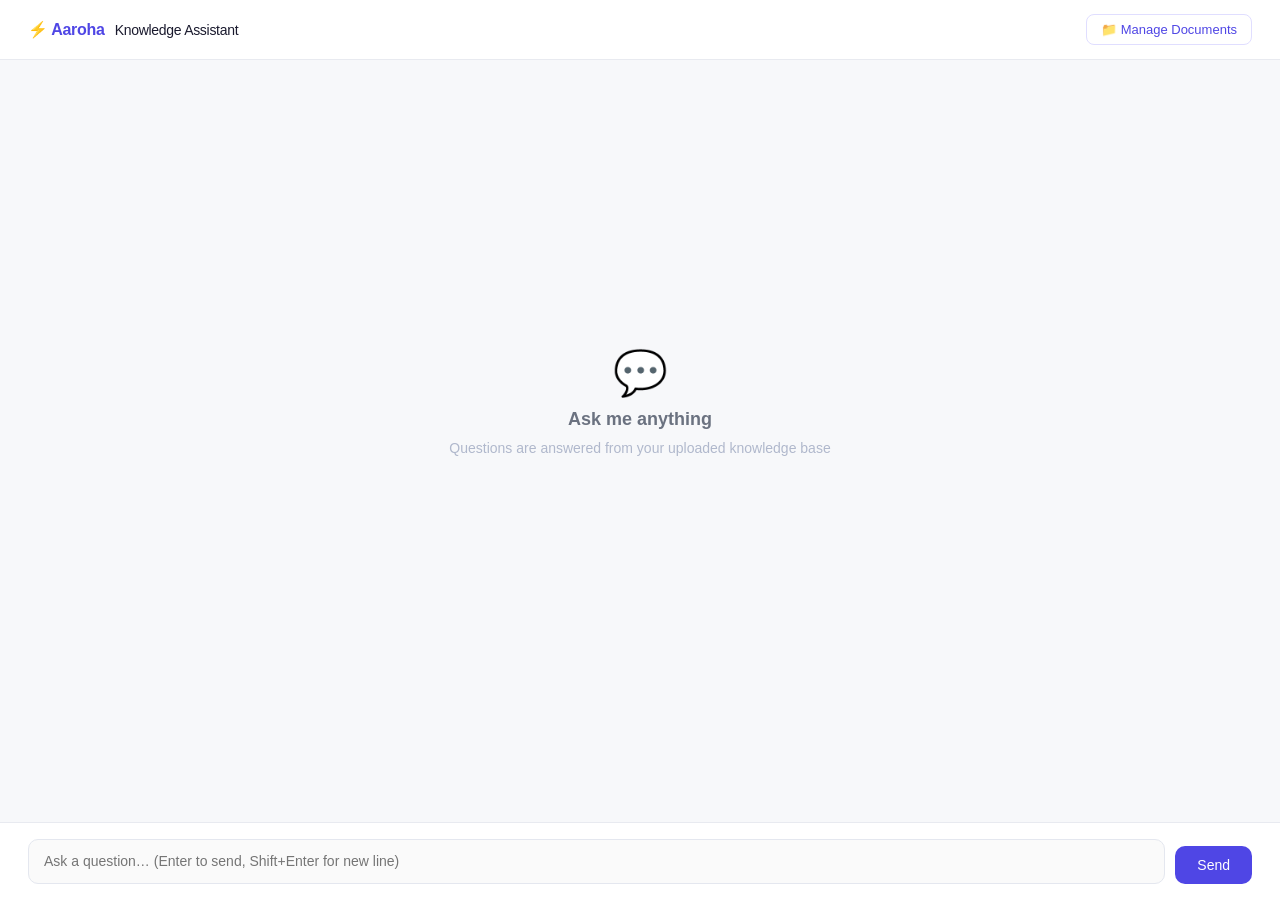
<file: static/index.html>
<!DOCTYPE html>
<html lang="en">
<head>
  <meta charset="UTF-8">
  <meta name="viewport" content="width=device-width, initial-scale=1.0">
  <title>Aaroha — Knowledge Assistant</title>
  <style>
    *, *::before, *::after { box-sizing: border-box; margin: 0; padding: 0; }

    body {
      font-family: -apple-system, BlinkMacSystemFont, 'Segoe UI', Roboto, sans-serif;
      height: 100vh; display: flex; flex-direction: column;
      background: #f7f8fa; color: #1a1a2e;
    }

    header {
      background: #fff; border-bottom: 1px solid #e8eaf0;
      padding: 14px 28px; display: flex; align-items: center; justify-content: space-between;
      flex-shrink: 0;
    }
    .brand { font-size: 16px; font-weight: 700; color: #4f46e5; letter-spacing: -.3px; }
    .brand span { color: #1a1a2e; font-weight: 400; margin-left: 6px; font-size: 14px; }
    .manage-link {
      font-size: 13px; color: #4f46e5; text-decoration: none; font-weight: 500;
      padding: 7px 14px; border: 1px solid #e0deff; border-radius: 8px;
      transition: background .15s;
    }
    .manage-link:hover { background: #f0efff; }

    .messages {
      flex: 1; overflow-y: auto; padding: 32px 0;
      display: flex; flex-direction: column; gap: 20px;
    }

    .empty {
      flex: 1; display: flex; flex-direction: column; align-items: center;
      justify-content: center; gap: 10px; color: #b0b8cc; padding-bottom: 80px;
    }
    .empty .icon { font-size: 44px; }
    .empty h2 { font-size: 18px; font-weight: 600; color: #6b7280; }
    .empty p { font-size: 14px; }

    .msg-row {
      display: flex; padding: 0 28px;
    }
    .msg-row.user { justify-content: flex-end; }
    .msg-row.bot  { justify-content: flex-start; }

    .bubble {
      max-width: 72%; padding: 13px 17px; border-radius: 14px;
      font-size: 14px; line-height: 1.6; word-break: break-word;
    }
    .msg-row.user .bubble {
      background: #4f46e5; color: #fff; border-bottom-right-radius: 4px;
    }
    .msg-row.bot .bubble {
      background: #fff; border: 1px solid #e4e7ef; color: #1a1a2e;
      border-bottom-left-radius: 4px;
    }

    .sources {
      margin-top: 8px; display: flex; flex-wrap: wrap; gap: 5px; padding: 0 2px;
    }
    .src-tag {
      background: #f0efff; color: #4f46e5; font-size: 11.5px;
      padding: 3px 9px; border-radius: 20px;
      max-width: 220px; overflow: hidden; text-overflow: ellipsis; white-space: nowrap;
    }

    /* Typing dots */
    .dots { display: flex; gap: 5px; align-items: center; padding: 2px 0; }
    .dot {
      width: 7px; height: 7px; border-radius: 50%; background: #c4c8d4;
      animation: pop .9s infinite;
    }
    .dot:nth-child(2) { animation-delay: .15s; }
    .dot:nth-child(3) { animation-delay: .3s; }
    @keyframes pop {
      0%, 60%, 100% { transform: translateY(0); opacity: .5; }
      30%            { transform: translateY(-7px); opacity: 1; }
    }

    /* Input bar */
    .input-bar {
      padding: 16px 28px; background: #fff; border-top: 1px solid #e8eaf0;
      display: flex; gap: 10px; align-items: flex-end; flex-shrink: 0;
    }
    textarea {
      flex: 1; border: 1px solid #e4e7ef; border-radius: 10px;
      padding: 11px 15px; font-size: 14px; font-family: inherit;
      resize: none; outline: none; line-height: 1.5; max-height: 130px;
      transition: border-color .18s; overflow-y: auto; background: #fafafa;
    }
    textarea:focus { border-color: #4f46e5; background: #fff; }
    .send-btn {
      background: #4f46e5; color: #fff; border: none; border-radius: 10px;
      padding: 11px 22px; font-size: 14px; font-weight: 500;
      cursor: pointer; transition: background .18s; flex-shrink: 0;
    }
    .send-btn:hover { background: #4338ca; }
    .send-btn:disabled { background: #d1d5db; cursor: not-allowed; }
  </style>
</head>
<body>

<header>
  <div class="brand">⚡ Aaroha <span>Knowledge Assistant</span></div>
  <a class="manage-link" href="/manage">📁 Manage Documents</a>
</header>

<div class="messages" id="messages">
  <div class="empty" id="empty">
    <div class="icon">💬</div>
    <h2>Ask me anything</h2>
    <p>Questions are answered from your uploaded knowledge base</p>
  </div>
</div>

<div class="input-bar">
  <textarea id="q" placeholder="Ask a question… (Enter to send, Shift+Enter for new line)" rows="1"></textarea>
  <button class="send-btn" id="send-btn" onclick="send()">Send</button>
</div>

<script>
  const qEl     = document.getElementById('q');
  const sendBtn = document.getElementById('send-btn');
  const msgs    = document.getElementById('messages');

  function esc(s) {
    return String(s)
      .replace(/&/g,'&amp;').replace(/</g,'&lt;')
      .replace(/>/g,'&gt;').replace(/"/g,'&quot;');
  }

  function scrollBottom() {
    requestAnimationFrame(() => { msgs.scrollTop = msgs.scrollHeight; });
  }

  function removeTyping() {
    const t = document.getElementById('typing');
    if (t && t.parentNode) t.parentNode.removeChild(t);
  }

  function addMsg(role, text, sources) {
    const empty = document.getElementById('empty');
    if (empty && empty.parentNode) empty.parentNode.removeChild(empty);

    const sourcesHtml = (sources && sources.length)
      ? '<div class="sources">' + sources.map(f => `<span class="src-tag" title="${esc(f)}">${esc(f)}</span>`).join('') + '</div>'
      : '';

    const html = `<div class="msg-row ${role}">
      <div style="max-width:72%;display:flex;flex-direction:column;">
        <div class="bubble">${esc(text)}</div>
        ${sourcesHtml}
      </div>
    </div>`;

    msgs.insertAdjacentHTML('beforeend', html);
    scrollBottom();
  }

  function showTyping() {
    msgs.insertAdjacentHTML('beforeend', `
      <div class="msg-row bot" id="typing">
        <div class="bubble">
          <div class="dots">
            <div class="dot"></div><div class="dot"></div><div class="dot"></div>
          </div>
        </div>
      </div>`);
    scrollBottom();
  }

  async function send() {
    const q = qEl.value.trim();
    if (!q || sendBtn.disabled) return;
    qEl.value = ''; resize();
    sendBtn.disabled = true;
    addMsg('user', q);
    showTyping();
    try {
      const r = await fetch('/chat', {
        method: 'POST',
        headers: { 'Content-Type': 'application/json' },
        body: JSON.stringify({ question: q }),
      });
      const d = await r.json();
      removeTyping();
      if (!r.ok) throw new Error(d.detail || 'Error');
      addMsg('bot', d.answer, d.sources);
    } catch(e) {
      removeTyping();
      addMsg('bot', 'Error: ' + e.message);
    }
    sendBtn.disabled = false;
    qEl.focus();
  }

  function resize() {
    qEl.style.height = 'auto';
    qEl.style.height = Math.min(qEl.scrollHeight, 130) + 'px';
  }
  qEl.addEventListener('input', resize);
  qEl.addEventListener('keydown', e => {
    if (e.key === 'Enter' && !e.shiftKey) { e.preventDefault(); send(); }
  });
</script>
</body>
</html>
</file>
